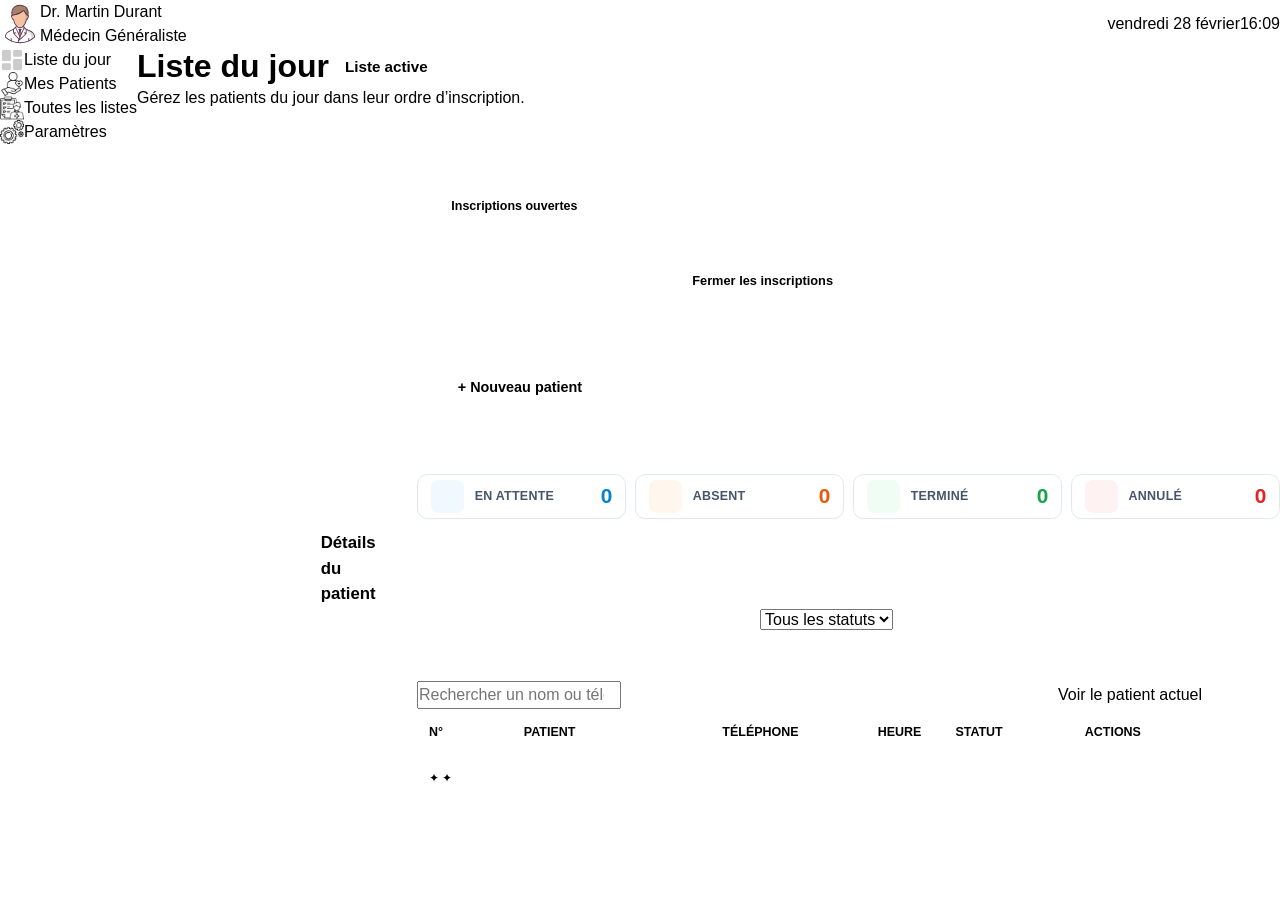
<file: public/index.html>
<!DOCTYPE html>
<html lang="fr">

<head>
    <meta charset="UTF-8">
    <meta name="viewport" content="width=device-width, initial-scale=1.0">
    <title>Gestion de patients</title>
    <link rel="stylesheet" href="assets/css/styles.css">
</head>

<body>
    <div class="app">
        <!-- Header -->
        <header class="header">
            <div class="header__profile">
                <div class="avatar">
                    <img src="assets/icons/avatar_docteur01.svg" alt="MD">
                </div>
                <div class="profile-info">
                    <h1>Dr. Martin Durant</h1>
                    <p>Médecin Généraliste</p>
                </div>
            </div>
            <div class="header__datetime">
                <p class="date">vendredi 28 février</p>
                <p class="time">16:09</p>
            </div>
        </header>

        <div class="layout">
            <!-- Sidebar -->
            <nav class="sidebar">
                <ul class="sidebar__menu ">
                    <li class="sidebar__item active" data-page="dashboard">
                        <i class="icon">
                            <img src="assets/icons/icons_nav/dashboard03.svg"></img>
                        </i>
                        <span>Liste du jour</span>
                    </li>
                    <li class="sidebar__item" data-page="patients">
                        <i class="icon">
                            <img src="assets/icons/icons_nav/patient01.png" alt="">
                        </i>
                        <span>Mes Patients</span>
                    </li>
                    <li class="sidebar__item" data-page="lists">
                        <i class="icon">
                            <img src="assets/icons/icons_nav/listPatients.png" alt="">
                        </i>
                        <span>Toutes les listes</span>
                    </li>
                    <li class="sidebar__item" data-page="settings">
                        <i class="icon">
                            <img src="assets/icons/icons_nav/parametres.png" alt="">
                        </i>
                        <span>Paramètres</span>
                    </li>
                </ul>
            </nav>
            <!-- Contenu principal -->
            <div class="main-content" id="main-content">
                <!-- Le contenu de la page sera chargé ici -->
            </div>
        </div>
    </div>

    <script src="assets/js/app.js"></script>
</body>

</html>
</file>
<file: public/assets/css/styles.css>
@charset "UTF-8";
/* main.scss */
/* =========================================================
   base/_variables.scss

   Ce fichier ne definit plus aucune couleur.
   Il ne fait que donner un nom Sass court aux tokens CSS
   definis dans public/assets/design-system/tokens.css.

   Consequence : changer l'identite visuelle de MARKI ne se
   fait QUE dans tokens.css. Ce fichier n'a plus a etre touche.

   Regle : ne jamais utiliser rgba(), darken() ou lighten()
   sur ces variables — elles contiennent var(...), que Sass
   ne sait pas manipuler. Utiliser les tokens --mk-alpha-*.
   ========================================================= */
/* base/reset.scss */
*, *::before, *::after {
  box-sizing: border-box;
  margin: 0;
  padding: 0;
}

html, body {
  height: 100%;
  font-family: "Inter", sans-serif;
}

body {
  line-height: 1.5;
  -webkit-font-smoothing: antialiased;
  color: var(--mk-text-main);
  background-color: var(--mk-surface-page);
}

img, picture, video, canvas, svg {
  display: block;
  max-width: 100%;
}

input, button, textarea, select {
  font: inherit;
}

p, h1, h2, h3, h4, h5, h6 {
  overflow-wrap: break-word;
}

ul, ol {
  list-style: none;
}

a {
  text-decoration: none;
  color: inherit;
}

button {
  background: none;
  border: none;
  cursor: pointer;
}

/* base/fonts.scss */
.text-light {
  font-weight: 300;
}

.text-regular {
  font-weight: 400;
}

.text-medium {
  font-weight: 500;
}

.text-semibold {
  font-weight: 600;
}

.text-bold {
  font-weight: 700;
}

/* base/typography.scss */
body {
  font-family: "Inter", sans-serif;
  font-weight: 400;
  line-height: 1.5;
  color: var(--mk-text-main);
}

h1, h2, h3, h4, h5, h6 {
  font-weight: 600;
  margin-bottom: 0.5rem;
}

h1 {
  font-size: 1.5rem;
}

h2 {
  font-size: 1.25rem;
}

p {
  margin-bottom: 1rem;
}

.text-secondary {
  color: var(--mk-text-muted);
}

.text-primary {
  color: var(--mk-color-primary-600);
}

/* layout/app.scss */
.app {
  display: flex;
  flex-direction: column;
  height: 100vh;
  overflow: hidden;
}

.layout {
  display: flex;
  flex: 1;
  overflow: hidden;
}

.content-wrapper {
  display: flex;
  flex: 1;
  padding: var(--mk-space-4);
  gap: var(--mk-space-4);
  overflow: hidden;
}

.patient-details {
  width: 300px;
  flex-shrink: 0;
}

.main-content {
  flex: 1;
  display: flex;
  flex-direction: column;
  gap: var(--mk-space-4);
  overflow: auto;
}

/* components/header.scss
   -----------------------------------------------------------
   Hauteur ramenee de ~112 px a la valeur du jeton
   --mk-header-height : autant de place rendue a la liste,
   qui est le contenu reellement consulte toute la journee.
   ----------------------------------------------------------- */
.header {
  display: flex;
  justify-content: space-between;
  align-items: center;
  gap: var(--mk-space-4);
  min-height: var(--mk-header-height);
  padding: var(--mk-space-3) var(--mk-space-6);
  background-color: var(--mk-surface-card);
  border-bottom: 1px solid var(--mk-border-color);
}
.header__profile {
  display: flex;
  align-items: center;
  gap: var(--mk-space-3);
  min-width: 0;
}
.header__profile .avatar {
  display: flex;
  align-items: center;
  justify-content: center;
  flex: none;
  width: 2.5rem;
  height: 2.5rem;
  padding: 0;
  overflow: hidden;
  color: var(--mk-text-on-brand);
  font-weight: var(--mk-font-weight-bold);
  background: linear-gradient(135deg, var(--mk-color-primary-500), var(--mk-color-primary-700));
  border-radius: var(--mk-radius-md);
  box-shadow: var(--mk-shadow-primary);
}
.header__profile .avatar img {
  width: 100%;
  height: 100%;
  object-fit: cover;
}
.header__profile .profile-info {
  min-width: 0;
}
.header__profile .profile-info h1 {
  font-size: var(--mk-font-size-md);
  font-weight: var(--mk-font-weight-semibold);
  color: var(--mk-text-main);
  margin-bottom: 0;
  line-height: var(--mk-line-tight);
  white-space: nowrap;
  overflow: hidden;
  text-overflow: ellipsis;
}
.header__profile .profile-info p {
  font-size: var(--mk-font-size-sm);
  color: var(--mk-text-muted);
  margin: 0;
  line-height: var(--mk-line-snug);
}
.header__datetime {
  display: flex;
  align-items: baseline;
  gap: var(--mk-space-2);
  padding: var(--mk-space-1) var(--mk-space-3);
  border: 1px solid var(--mk-border-color);
  border-radius: var(--mk-radius-pill);
  background: var(--mk-surface-page);
}
.header__datetime .date {
  font-size: var(--mk-font-size-sm);
  font-weight: var(--mk-font-weight-medium);
  color: var(--mk-text-muted);
  margin-bottom: 0;
}
.header__datetime .time {
  font-size: var(--mk-font-size-md);
  font-weight: var(--mk-font-weight-bold);
  color: var(--mk-color-primary-700);
  margin: 0;
  font-variant-numeric: tabular-nums;
}

/* components/sidebar.scss
   -----------------------------------------------------------
   Largeur fixe au lieu de 20 % : au-dela de 1500 px, la nav
   occupait pres de 400 px pour quatre entrees.
   Le rayon asymetrique 20px 0 20px 0 est remplace par un
   rayon uniforme, et l'element actif est signale par un
   bandeau vertical plutot que par un aplat plein.
   ----------------------------------------------------------- */
.sidebar {
  width: var(--mk-sidebar-width);
  flex: none;
  padding: var(--mk-space-4) var(--mk-space-3);
  background-color: var(--mk-surface-card);
  border-right: 1px solid var(--mk-border-color);
  overflow-y: auto;
}
.sidebar__menu {
  display: flex;
  flex-direction: column;
  gap: var(--mk-space-1);
}
.sidebar__item {
  position: relative;
  display: flex;
  align-items: center;
  gap: var(--mk-space-3);
  padding: var(--mk-space-3);
  min-height: var(--mk-control-height-lg);
  color: var(--mk-text-body);
  font-size: var(--mk-font-size-base);
  font-weight: var(--mk-font-weight-medium);
  border-radius: var(--mk-radius-md);
  cursor: pointer;
  user-select: none;
}
.sidebar__item::before {
  content: "";
  position: absolute;
  left: 0;
  top: 50%;
  width: 3px;
  height: 0;
  border-radius: 0 var(--mk-radius-pill) var(--mk-radius-pill) 0;
  background: var(--mk-color-primary-600);
  transform: translateY(-50%);
  transition: height var(--mk-transition-normal);
}
.sidebar__item:hover {
  color: var(--mk-text-brand);
  background-color: var(--mk-color-primary-50);
}
.sidebar__item:focus-visible {
  outline: 2px solid var(--mk-color-primary-600);
  outline-offset: -2px;
}
.sidebar__item.active {
  color: var(--mk-text-brand);
  background-color: var(--mk-color-primary-50);
  font-weight: var(--mk-font-weight-semibold);
}
.sidebar__item.active::before {
  height: 1.35rem;
}
.sidebar__item.active .icon {
  color: var(--mk-color-primary-600);
}
.sidebar__item .icon {
  display: flex;
  align-items: center;
  justify-content: center;
  width: 1.5rem;
  height: 1.5rem;
  color: var(--mk-text-muted);
  transition: color var(--mk-transition-fast);
}
.sidebar__item:hover .icon {
  color: var(--mk-color-primary-600);
}

/* =========================================================
   DASHBOARD / LISTE DU JOUR
   ---------------------------------------------------------
   Responsabilités de ce fichier :
   - structure générale de la page
   - en-tête et états de la journée
   - barre de recherche et filtres
   - tableau et actions patient
   - état vide du tableau
   - pagination
   - modales, confirmations et notifications
   - responsive général du dashboard

   Ne contient plus :
   - le panneau "Détails du patient"
   - les cartes de compteurs
   ========================================================= */
.main-content {
  padding: var(--mk-space-6) var(--mk-space-6) clamp(2rem, 4vh, 3.5rem);
  background-color: var(--mk-surface-card);
  min-height: calc(100vh - 110px);
}

.day-list-page {
  display: flex;
  flex-direction: column;
  gap: var(--mk-space-6);
}

.day-list-page__top {
  display: flex;
  justify-content: space-between;
  align-items: flex-start;
  gap: var(--mk-space-6);
  flex-wrap: wrap;
}

.day-list-page__heading {
  display: flex;
  flex-direction: column;
  gap: var(--mk-space-1);
}
.day-list-page__heading h2 {
  margin: 0;
  color: var(--mk-text-main);
  font-size: clamp(2rem, 2vw, 2.7rem);
  font-weight: 700;
  line-height: 1.1;
}
.day-list-page__heading p {
  margin: 0;
  color: var(--mk-text-muted);
  font-size: 1rem;
}

.title-row {
  display: flex;
  align-items: center;
  gap: var(--mk-space-4);
  flex-wrap: wrap;
}

.list-status-badge {
  display: inline-flex;
  align-items: center;
  justify-content: center;
  padding: 0.55rem 1rem;
  border-radius: var(--mk-radius-pill);
  font-size: 0.95rem;
  font-weight: 700;
  line-height: 1;
  white-space: nowrap;
}
.list-status-badge--open {
  background-color: var(--mk-color-success-soft);
  color: var(--mk-color-success);
}
.list-status-badge--paused {
  background-color: var(--mk-color-warning-soft);
  color: var(--mk-color-warning-text);
}
.list-status-badge--closed {
  background-color: var(--mk-color-danger-soft);
  color: var(--mk-color-danger);
}

.day-list-page__top-actions {
  display: flex;
  align-items: center;
  gap: var(--mk-space-4);
  flex-wrap: wrap;
}

.btn-primary {
  display: inline-flex;
  align-items: center;
  justify-content: center;
  gap: var(--mk-space-2);
  padding: 0.7rem 1.3rem;
  border: 0;
  border-radius: var(--mk-radius-sm);
  background-color: var(--mk-color-primary-600);
  color: var(--mk-color-neutral-0);
  box-shadow: var(--mk-shadow-sm);
  font-size: 0.9rem;
  font-weight: 600;
  cursor: pointer;
  transition: all var(--mk-transition-normal);
}
.btn-primary img {
  width: 24px;
  height: 24px;
  object-fit: contain;
}
.btn-primary:hover:not(:disabled) {
  background-color: var(--mk-color-primary-700);
  transform: translateY(-1px);
}

.btn-toggle-list {
  padding: 0.7rem 1.3rem;
  border: 0;
  border-radius: var(--mk-radius-sm);
  box-shadow: var(--mk-shadow-sm);
  font-size: 0.8rem;
  font-weight: 700;
  cursor: pointer;
  transition: all var(--mk-transition-normal);
}
.btn-toggle-list:hover:not(:disabled) {
  transform: translateY(-1px);
}
.btn-toggle-list--close {
  background-color: var(--mk-color-danger);
  color: var(--mk-color-neutral-0);
}
.btn-toggle-list--open {
  background-color: var(--mk-color-success);
  color: var(--mk-color-neutral-0);
}

.registration-status-badge {
  display: inline-flex;
  align-items: center;
  justify-content: center;
  min-height: 38px;
  padding: 0.5rem 0.9rem;
  border-radius: var(--mk-radius-pill);
  font-size: 0.78rem;
  font-weight: 700;
  line-height: 1;
  white-space: nowrap;
}
.registration-status-badge--open {
  background-color: var(--mk-color-success-soft);
  color: var(--mk-color-success);
}
.registration-status-badge--closed {
  background-color: var(--mk-color-danger-soft);
  color: var(--mk-color-danger);
}

.day-list-page__top-actions .btn-primary:disabled,
.btn-primary:disabled,
.btn-toggle-list:disabled {
  background: var(--mk-color-neutral-100);
  background-image: none;
  color: var(--mk-color-neutral-400);
  border: 1px solid var(--mk-color-neutral-200);
  box-shadow: none;
  opacity: 0.85;
  cursor: not-allowed;
  transform: none;
}
.day-list-page__top-actions .btn-primary:disabled:hover,
.btn-primary:disabled:hover,
.btn-toggle-list:disabled:hover {
  background: var(--mk-color-neutral-100);
  background-image: none;
  color: var(--mk-color-neutral-400);
  transform: none;
  box-shadow: none;
}

.day-list-page__top-actions .btn-primary:disabled .mk-icon,
.btn-primary:disabled .mk-icon,
.day-list-page__top-actions .btn-primary:disabled img {
  color: var(--mk-color-neutral-400);
  opacity: 0.75;
}

.queue-day-restore-button {
  width: 38px;
  min-width: 38px;
  height: 38px;
  padding: 0;
  border: 1px solid color-mix(in srgb, var(--mk-color-info) 22%, transparent);
  border-radius: 50%;
  background-color: var(--mk-color-info-soft);
  color: var(--mk-color-info);
  box-shadow: var(--mk-shadow-xs);
  display: inline-flex;
  align-items: center;
  justify-content: center;
  cursor: pointer;
  transition: all var(--mk-transition-normal);
}
.queue-day-restore-button span {
  display: inline-flex;
  align-items: center;
  justify-content: center;
  font-size: 1.15rem;
  font-weight: 700;
  line-height: 1;
}
.queue-day-restore-button:hover:not(:disabled) {
  background-color: var(--mk-color-info-soft);
  border-color: color-mix(in srgb, var(--mk-color-info) 40%, transparent);
  transform: translateY(-1px);
}
.queue-day-restore-button:focus-visible {
  outline: 3px solid color-mix(in srgb, var(--mk-color-info) 24%, transparent);
  outline-offset: 2px;
}
.queue-day-restore-button:disabled {
  opacity: 0.55;
  cursor: wait;
  transform: none;
}
.queue-day-restore-button[hidden] {
  display: none;
}

.queue-day-menu-wrapper {
  position: relative;
  display: inline-flex;
  align-items: center;
}

.queue-day-menu-button {
  width: 38px;
  height: 38px;
  border: 1px solid var(--mk-border-color);
  border-radius: 50%;
  background-color: var(--mk-surface-card);
  color: var(--mk-text-main);
  box-shadow: var(--mk-shadow-xs);
  font-size: 1.35rem;
  line-height: 1;
  cursor: pointer;
  transition: all var(--mk-transition-normal);
}
.queue-day-menu-button:hover:not(:disabled) {
  border-color: var(--mk-alpha-primary-40);
  color: var(--mk-color-primary-600);
  transform: translateY(-1px);
}
.queue-day-menu-button:disabled {
  opacity: 0.4;
  cursor: not-allowed;
  transform: none;
}

.queue-day-menu {
  position: absolute;
  z-index: 30;
  top: calc(100% + 8px);
  left: 0;
  min-width: 230px;
  padding: 6px;
  border: 1px solid var(--mk-border-color);
  border-radius: var(--mk-radius-sm);
  background-color: var(--mk-surface-card);
  box-shadow: var(--mk-shadow-lg);
}
.queue-day-menu[hidden] {
  display: none;
}

.queue-day-menu__item {
  width: 100%;
  padding: 0.75rem 0.9rem;
  border: 0;
  border-radius: var(--mk-radius-xs);
  background: transparent;
  color: var(--mk-text-main);
  text-align: left;
  font: inherit;
  font-size: 0.9rem;
  font-weight: 600;
  cursor: pointer;
}
.queue-day-menu__item:hover:not(:disabled) {
  background-color: var(--mk-alpha-primary-12);
  color: var(--mk-color-primary-600);
}
.queue-day-menu__item:disabled {
  opacity: 0.45;
  cursor: not-allowed;
}
.queue-day-menu__item--danger {
  color: var(--mk-color-danger);
}
.queue-day-menu__item--danger:hover:not(:disabled) {
  background-color: var(--mk-color-danger-soft);
  color: var(--mk-color-danger);
}

.day-list-layout {
  display: grid;
  grid-template-columns: 300px minmax(0, 1fr);
  gap: var(--mk-space-6);
  align-items: start;
}

.day-list-main {
  min-width: 0;
  display: flex;
  flex-direction: column;
  gap: var(--mk-space-6);
}

.day-list-toolbar {
  display: grid;
  grid-template-columns: minmax(0, 1fr) 220px auto;
  gap: var(--mk-space-4);
  align-items: center;
}

/* Toolbar controls managed by design-system components.css */

.btn-current-patient__icon {
  font-size: 1.15rem;
  line-height: 1;
}

.waiting-list {
  position: relative;
  min-height: 320px;
  max-height: calc(100vh - 390px);
  overflow: auto;
  border: 1px solid var(--mk-alpha-primary-12);
  border-radius: var(--mk-radius-lg);
  background-color: var(--mk-surface-card);
  box-shadow: var(--mk-shadow-xs);
}
.waiting-list table {
  width: 100%;
  border-collapse: collapse;
  table-layout: fixed;
}
.waiting-list .col-num {
  width: 14%;
}
.waiting-list .col-patient {
  width: 24%;
}
.waiting-list .col-phone {
  width: 14%;
}
.waiting-list .col-time {
  width: 8%;
}
.waiting-list .col-status {
  width: 16%;
}
.waiting-list .col-actions {
  width: 24%;
}
.waiting-list thead {
  background-color: var(--mk-surface-page);
}
.waiting-list th {
  position: sticky;
  z-index: 2;
  top: 0;
  padding: 1rem 0.9rem;
  border-bottom: 1px solid var(--mk-border-color);
  background-color: var(--mk-surface-page);
  color: var(--mk-text-muted);
  text-align: left;
  font-size: 0.95rem;
  font-weight: 700;
  white-space: nowrap;
}
.waiting-list td {
  padding: 0.95rem 0.9rem;
  border-bottom: 1px solid var(--mk-color-neutral-100);
  color: var(--mk-text-main);
  vertical-align: middle;
  font-size: 0.98rem;
}
.waiting-list tbody tr:last-child td {
  border-bottom: 0;
}

.waiting-list .table-empty-state {
  padding: 3rem 1.5rem;
  color: var(--mk-text-muted);
  text-align: center;
  vertical-align: middle;
}

.waiting-list .table-empty-state::before {
  display: none !important;
}

.patient-row {
  transition: all var(--mk-transition-normal);
}
.patient-row:hover {
  background-color: var(--mk-color-primary-50);
}
.patient-row.is-selected {
  background-color: var(--mk-color-neutral-25);
  box-shadow: inset 0 0 0 1px var(--mk-alpha-primary-16);
}
.patient-row.is-current {
  background-color: var(--mk-color-primary-50);
  box-shadow: inset 4px 0 0 var(--mk-color-primary-600);
}
.patient-row.is-current.is-selected {
  background-color: var(--mk-color-primary-100);
  box-shadow: inset 4px 0 0 var(--mk-color-primary-600), inset 0 0 0 1px var(--mk-alpha-primary-24);
}

.patient-row--rejoined-info {
  background-color: var(--mk-color-neutral-25, #f8fafc) !important;
  opacity: 0.9;
  cursor: default;
}

.patient-row--rejoined-info td {
  padding-top: 0.45rem !important;
  padding-bottom: 0.45rem !important;
  border-bottom: 1px dashed var(--mk-color-neutral-200) !important;
}

.rejoined-info-num {
  display: inline-flex;
  align-items: center;
  justify-content: center;
  width: 1.6rem;
  height: 1.6rem;
  border-radius: 50%;
  font-size: 0.72rem;
  font-weight: 700;
  color: var(--mk-color-neutral-400);
  background: var(--mk-color-neutral-100);
  border: 1px dashed var(--mk-color-neutral-300);
}

.rejoined-info-content {
  display: inline-flex;
  align-items: center;
  gap: 0.5rem;
  color: var(--mk-color-neutral-600);
  font-size: 0.82rem;
}

.rejoined-info-icon {
  display: inline-flex;
  align-items: center;
  justify-content: center;
  width: 1.25rem;
  height: 1.25rem;
  color: var(--mk-color-accent-600);
  background: var(--mk-color-accent-50);
  border-radius: 4px;
  flex-shrink: 0;
}

.rejoined-info-text {
  line-height: 1.35;
}

.rejoined-info-text strong {
  color: var(--mk-color-accent-700);
  font-weight: 700;
}

.patient-name-cell,
.patient-phone-cell {
  overflow: hidden;
  text-overflow: ellipsis;
  white-space: nowrap;
}

.patient-name-cell {
  font-weight: 600;
}

.status-pill {
  display: inline-flex;
  align-items: center;
  justify-content: center;
  padding: 0.7rem 1.3rem;
  border-radius: var(--mk-radius-xs);
  font-size: 0.7rem;
  font-weight: 700;
  line-height: 1;
  white-space: nowrap;
}
.status-pill--in_progress,
.status-pill--current {
  background-color: var(--mk-color-accent-50);
  color: var(--mk-color-accent-600);
}
.status-pill--waiting {
  background-color: var(--mk-color-waiting-soft);
  color: var(--mk-color-waiting);
}
.status-pill--absent {
  background-color: var(--mk-color-danger-soft);
  color: var(--mk-color-danger);
}
.status-pill--done {
  background-color: var(--mk-color-success-soft);
  color: var(--mk-color-success);
}
.status-pill--canceled {
  background-color: var(--mk-color-neutral-100);
  color: var(--mk-color-neutral-600);
}

.table-actions {
  width: 100%;
  min-width: 0;
  display: flex;
  align-items: center;
  justify-content: flex-start;
  gap: 0.4rem;
  flex-wrap: nowrap;
}

.btn-action-icon {
  width: 32px;
  min-width: 32px;
  height: 32px;
  flex: 0 0 32px;
  padding: 0;
  border: 1px solid var(--mk-border-color);
  border-radius: var(--mk-radius-sm);
  background-color: var(--mk-surface-card);
  box-shadow: var(--mk-shadow-xs);
  display: inline-flex;
  align-items: center;
  justify-content: center;
  font-size: 1rem;
  font-weight: 700;
  line-height: 1;
  cursor: pointer;
  transition: all var(--mk-transition-normal);
}
.btn-action-icon:hover:not(:disabled) {
  transform: translateY(-1px);
}
.btn-action-icon span {
  display: inline-flex;
  align-items: center;
  justify-content: center;
  line-height: 1;
}
.btn-action-icon--view, .btn-action-icon--edit {
  background-color: var(--mk-color-neutral-0);
  color: var(--mk-text-main);
}
.btn-action-icon--absent, .btn-action-icon--cancel {
  border-color: var(--mk-alpha-danger-16);
  background-color: var(--mk-color-danger-soft);
  color: var(--mk-color-danger);
}
.btn-action-icon--done {
  border-color: var(--mk-alpha-success-16);
  background-color: var(--mk-color-success-soft);
  color: var(--mk-color-success);
}
.btn-action-icon--return {
  border-color: color-mix(in srgb, var(--mk-color-info) 18%, transparent);
  background-color: var(--mk-color-info-soft);
  color: var(--mk-color-info);
}
.btn-action-icon:disabled {
  opacity: 0.35;
  box-shadow: none;
  cursor: not-allowed;
  transform: none;
}

.day-list-footer {
  display: flex;
  align-items: center;
  justify-content: space-between;
  gap: var(--mk-space-4);
  flex-wrap: wrap;
}

.display-count {
  display: flex;
  align-items: center;
  gap: var(--mk-space-2);
}
.display-count span {
  color: var(--mk-text-muted);
  font-size: 0.95rem;
  font-weight: 500;
}

#day-list-results-count {
  color: var(--mk-text-main);
  font-size: 0.95rem;
  font-weight: 700;
}

.display-count__options,
.pagination {
  display: flex;
  align-items: center;
  gap: var(--mk-space-1);
}

.display-option,
.pagination__item {
  min-width: 42px;
  height: 40px;
  border: 1px solid var(--mk-border-color);
  border-radius: var(--mk-radius-sm);
  background-color: var(--mk-surface-card);
  color: var(--mk-text-muted);
  font-weight: 600;
  cursor: pointer;
  transition: all var(--mk-transition-normal);
}
.display-option.is-active,
.pagination__item.is-active {
  border-color: var(--mk-alpha-primary-24);
  background-color: var(--mk-alpha-primary-12);
  color: var(--mk-color-primary-600);
}
.display-option:disabled,
.pagination__item:disabled {
  opacity: 0.35;
  cursor: not-allowed;
}

.pagination__ellipsis {
  min-width: 28px;
  color: var(--mk-text-muted);
  text-align: center;
  font-weight: 700;
}

/* =========================================================
   MODALES ET CONFIRMATIONS
   ========================================================= */
.marki-modal {
  position: fixed;
  z-index: 9999;
  inset: 0;
  padding: 16px;
  display: none;
}
.marki-modal.is-open {
  display: grid;
  place-items: center;
}

.marki-modal__backdrop {
  position: absolute;
  inset: 0;
  background: var(--mk-overlay);
}

.marki-modal__dialog {
  position: relative;
  z-index: 1;
  width: min(92vw, 780px);
  max-width: 780px;
  max-height: calc(100vh - 32px);
  padding: 24px;
  overflow: hidden;
  border-radius: 20px;
  background: var(--mk-color-neutral-0);
  box-shadow: var(--mk-shadow-xl);
  display: flex;
  flex-direction: column;
}
.marki-modal__dialog--compact {
  width: min(92vw, 560px);
  max-width: 560px;
}

.marki-modal__header {
  margin-bottom: 18px;
  display: flex;
  align-items: center;
  justify-content: space-between;
  gap: 16px;
  flex-shrink: 0;
}
.marki-modal__header h2 {
  margin: 0;
  font-size: 28px;
  line-height: 1.1;
}

.marki-modal__close {
  border: 0;
  background: transparent;
  font-size: 30px;
  line-height: 1;
  cursor: pointer;
  flex-shrink: 0;
}

.marki-modal__form {
  min-height: 0;
  padding-right: 4px;
  overflow-y: auto;
  display: flex;
  flex-direction: column;
  gap: 16px;
}

.marki-form__group {
  display: grid;
  gap: 8px;
  flex-shrink: 0;
}
.marki-form__group label {
  font-weight: 600;
}
.marki-form__group input {
  width: 100%;
  min-height: 52px;
  padding: 0 16px;
  border: 1px solid var(--mk-color-neutral-300);
  border-radius: 12px;
  font: inherit;
}
.marki-form__group input:focus {
  border-color: var(--mk-color-primary-600);
  outline: 0;
  box-shadow: 0 0 0 3px var(--mk-alpha-primary-12);
}

.required-mark {
  margin-left: 0.15rem;
  color: var(--mk-color-danger);
  font-weight: 700;
}

.optional-label {
  margin-left: 0.25rem;
  color: var(--mk-text-muted);
  font-size: 0.85rem;
  font-weight: 400;
}

.marki-form__message {
  min-height: 0;
  color: var(--mk-text-muted);
  font-size: 14px;
  line-height: 1.4;
  flex-shrink: 0;
}
.marki-form__message:empty {
  display: none;
}
.marki-form__message.is-error {
  color: var(--mk-color-danger-text);
}
.marki-form__message.is-success {
  color: var(--mk-color-success);
}

.marki-modal .marki-confirm-box {
  padding: 14px 16px;
  border: 1px solid var(--mk-color-warning);
  border-radius: 12px;
  background-color: var(--mk-color-neutral-0) eb;
  color: var(--mk-color-warning-text);
  display: flex;
  align-items: flex-start;
  gap: 12px;
  flex-shrink: 0;
}
.marki-modal .marki-confirm-box[hidden] {
  display: none;
}
.marki-modal .marki-confirm-box::before {
  content: "⚠";
  flex-shrink: 0;
  font-size: 1.15rem;
  line-height: 1.5;
}

.marki-confirm-box__text {
  margin: 0;
  color: inherit;
  font-size: 0.95rem;
  font-weight: 500;
  line-height: 1.5;
}

.marki-modal .btn.btn-primary.is-confirmation {
  border-color: var(--mk-color-warning);
  background-color: var(--mk-color-warning);
  color: var(--mk-color-neutral-0);
}
.marki-modal .btn.btn-primary.is-confirmation:hover {
  border-color: var(--mk-color-warning-text);
  background-color: var(--mk-color-warning-text);
}

.marki-modal__actions {
  margin-top: 4px;
  padding-top: 4px;
  background: var(--mk-color-neutral-0);
  display: flex;
  justify-content: flex-end;
  gap: 12px;
  flex-wrap: wrap;
  flex-shrink: 0;
}

.queue-action-confirmation {
  padding: 16px;
  border: 1px solid var(--mk-color-warning);
  border-radius: var(--mk-radius-sm);
  background-color: var(--mk-color-warning-soft);
  color: var(--mk-color-warning-text);
  display: grid;
  grid-template-columns: auto minmax(0, 1fr);
  gap: 14px;
  align-items: start;
}
.queue-action-confirmation p {
  margin: 0;
  line-height: 1.55;
}

.queue-action-confirmation__icon {
  width: 32px;
  height: 32px;
  border-radius: 50%;
  background-color: var(--mk-color-warning);
  color: var(--mk-color-neutral-0);
  display: inline-flex;
  align-items: center;
  justify-content: center;
  font-weight: 800;
}

.queue-action-reason {
  margin-top: 0.9rem;
  display: grid;
  gap: 0.5rem;
}
.queue-action-reason[hidden] {
  display: none;
}
.queue-action-reason label {
  color: var(--mk-text-main);
  font-size: 0.9rem;
  font-weight: 700;
}
.queue-action-reason select {
  width: 100%;
  min-height: 48px;
  padding: 0 0.9rem;
  border: 1px solid var(--mk-border-color);
  border-radius: var(--mk-radius-sm);
  outline: 0;
  background-color: var(--mk-surface-card);
  color: var(--mk-text-main);
  font: inherit;
  font-size: 0.92rem;
  cursor: pointer;
}
.queue-action-reason select:focus {
  border-color: var(--mk-color-primary-600);
  box-shadow: 0 0 0 3px var(--mk-alpha-primary-12);
}

.btn-danger {
  padding: var(--mk-space-2) var(--mk-space-6);
  border: 0;
  border-radius: var(--mk-radius-sm);
  background-color: var(--mk-color-danger);
  color: var(--mk-color-neutral-0);
  font-weight: 700;
  cursor: pointer;
  transition: all var(--mk-transition-normal);
}
.btn-danger:hover:not(:disabled) {
  filter: brightness(0.92);
}
.btn-danger:disabled {
  opacity: 0.55;
  cursor: wait;
}

/* =========================================================
   NOTIFICATIONS
   ========================================================= */
.marki-toast-container {
  position: fixed;
  z-index: 12000;
  bottom: 20px;
  left: 20px;
  width: min(92vw, 380px);
  display: grid;
  gap: 10px;
  pointer-events: none;
}

.marki-toast {
  padding: 14px 16px;
  border: 1px solid var(--mk-border-color);
  border-radius: var(--mk-radius-sm);
  background-color: var(--mk-surface-card);
  color: var(--mk-text-main);
  box-shadow: var(--mk-shadow-lg);
  font-size: 0.92rem;
  font-weight: 600;
  line-height: 1.45;
  opacity: 0;
  transform: translateY(8px);
  transition: opacity 0.2s ease, transform 0.2s ease;
}
.marki-toast.is-visible {
  opacity: 1;
  transform: translateY(0);
}
.marki-toast--success {
  border-color: var(--mk-alpha-success-16);
  background-color: var(--mk-color-success-soft);
  color: var(--mk-color-success);
}
.marki-toast--error {
  border-color: var(--mk-alpha-danger-16);
  background-color: var(--mk-color-danger-soft);
  color: var(--mk-color-danger);
}
.marki-toast--info {
  border-color: var(--mk-alpha-primary-40);
  background-color: var(--mk-alpha-primary-12);
  color: var(--mk-color-primary-600);
}

@media (max-width: 1400px) {
  .day-list-layout {
    grid-template-columns: 280px minmax(0, 1fr);
  }
  .waiting-list th,
  .waiting-list td {
    padding: 0.85rem 0.75rem;
    font-size: 0.78rem;
  }
}
@media (max-width: 1180px) {
  .day-list-layout,
  .day-list-toolbar {
    grid-template-columns: 1fr;
  }
  .day-list-page__top {
    flex-direction: column;
    align-items: stretch;
  }
  .day-list-page__top-actions {
    width: 100%;
  }
  .btn-primary,
  .btn-toggle-list {
    width: 30%;
  }
  .registration-status-badge {
    min-height: 46px;
  }
}
@media (max-width: 768px) {
  .main-content {
    padding: var(--mk-space-4);
  }
  .waiting-list {
    overflow-x: auto;
  }
  .waiting-list table {
    min-width: 900px;
  }
  .day-list-page__top-actions,
  .btn-current-patient,
  .registration-status-badge {
    width: 100%;
  }
  .btn-primary,
  .btn-toggle-list {
    width: 100%;
  }
  .queue-day-menu {
    right: 0;
    left: auto;
  }
  .marki-modal {
    padding: 12px;
  }
  .marki-modal__dialog {
    width: 100%;
    max-width: none;
    max-height: calc(100vh - 24px);
    padding: 18px;
    border-radius: 16px;
  }
  .marki-modal__header h2 {
    font-size: 22px;
  }
  .marki-form__group input {
    min-height: 46px;
  }
  .marki-modal__actions {
    flex-direction: column;
    align-items: stretch;
  }
  .marki-modal__actions button {
    width: 100%;
  }
  .marki-toast-container {
    bottom: 12px;
    right: 12px;
    left: 12px;
    width: auto;
  }
}
@media (max-height: 760px) {
  .marki-modal {
    padding: 10px;
  }
  .marki-modal__dialog {
    max-height: calc(100vh - 20px);
    padding: 16px;
  }
  .marki-modal__header {
    margin-bottom: 12px;
  }
  .marki-modal__header h2 {
    font-size: 22px;
  }
  .marki-modal__form {
    gap: 12px;
  }
  .marki-form__group input {
    min-height: 44px;
  }
  .marki-confirm-box {
    padding: 14px;
  }
}
/* MARKI pre-QR — téléphone complet dans le tableau. */
.waiting-list .col-num {
  width: 11%;
}
.waiting-list .col-patient {
  width: 23%;
}
.waiting-list .col-phone {
  width: 18%;
}
.waiting-list .col-time {
  width: 9%;
}
.waiting-list .col-status {
  width: 15%;
}
.waiting-list .col-actions {
  width: 24%;
}

.patient-name-cell {
  overflow: hidden;
  text-overflow: ellipsis;
  white-space: nowrap;
}

.patient-phone-cell {
  overflow: visible;
  text-overflow: clip;
  white-space: nowrap;
  font-variant-numeric: tabular-nums;
}

/* =========================================================
   DASHBOARD — DÉTAILS DU PATIENT
   ---------------------------------------------------------
   Responsabilités de ce fichier :
   - panneau latéral gauche
   - informations rapides du patient
   - état vide lorsqu’aucun patient n’est sélectionné
   - notes du cabinet
   - dernières visites
   - bouton "Voir la fiche complète"
   ========================================================= */
.patient-details {
  width: 100%;
  min-width: 0;
}

.panel {
  min-height: 100%;
  overflow: hidden;
  border: 1px solid var(--mk-alpha-primary-12);
  border-radius: var(--mk-radius-lg);
  background-color: var(--mk-surface-card);
  box-shadow: var(--mk-shadow-xs);
  display: flex;
  flex-direction: column;
}
.panel__header {
  padding: 1.2rem 1.25rem;
  border-bottom: 1px solid var(--mk-alpha-primary-08);
  display: flex;
  align-items: center;
  gap: var(--mk-space-2);
}
.panel__header img {
  width: 24px;
  height: 24px;
  object-fit: contain;
  flex-shrink: 0;
}
.panel__header h2 {
  margin: 0;
  color: var(--mk-text-main);
  font-size: 1.05rem;
  font-weight: 700;
}
.panel__content {
  padding: 1.2rem 1.25rem;
  display: flex;
  flex-direction: column;
  gap: var(--mk-space-4);
}

.patient-details-empty {
  min-height: 470px;
  padding: 2rem 1.25rem;
  color: var(--mk-text-muted);
  text-align: center;
  display: flex;
  flex-direction: column;
  align-items: center;
  justify-content: center;
  gap: 0.7rem;
}
.patient-details-empty[hidden] {
  display: none;
}
.patient-details-empty img {
  width: 68px;
  height: 68px;
  margin-bottom: 0.35rem;
  object-fit: contain;
  opacity: 0.85;
}
.patient-details-empty strong {
  color: var(--mk-text-main);
  font-size: 1.05rem;
  font-weight: 700;
}
.patient-details-empty span {
  max-width: 230px;
  font-size: 0.88rem;
  line-height: 1.5;
}

.patient-details-content {
  display: flex;
  flex-direction: column;
}
.patient-details-content[hidden] {
  display: none;
}

.patient-details-card {
  display: flex;
  flex-direction: column;
  gap: 1rem;
}

.patient-details-card__identity {
  padding-bottom: 0.75rem;
  border-bottom: 1px solid var(--mk-color-neutral-100);
}
.patient-details-card__identity h3 {
  margin: 0 0 0.35rem;
  color: var(--mk-text-main);
  font-size: 1.4rem;
  font-weight: 700;
  line-height: 1.2;
}
.patient-details-card__identity p {
  margin: 0;
  color: var(--mk-text-muted);
  font-size: 1rem;
  font-weight: 500;
}

.patient-detail-item {
  display: flex;
  flex-direction: column;
  gap: 0.35rem;
}
.patient-detail-item .label {
  color: var(--mk-text-muted);
  font-size: 0.9rem;
  font-weight: 700;
}
.patient-detail-item .value {
  color: var(--mk-text-main);
  font-size: 1rem;
  line-height: 1.45;
}

.patient-detail-item--notes,
.patient-detail-item--history {
  padding-top: 0.25rem;
  border-top: 1px solid var(--mk-color-neutral-100);
}

.visit-history {
  margin: 0;
  padding: 0;
  list-style: none;
  display: flex;
  flex-direction: column;
  gap: 0.65rem;
}
.visit-history li {
  padding: 0.7rem 0.85rem;
  border: 1px solid var(--mk-color-neutral-100);
  border-radius: var(--mk-radius-sm);
  background-color: var(--mk-surface-page);
  display: flex;
  align-items: center;
  justify-content: space-between;
  gap: var(--mk-space-2);
}
.visit-history li span {
  color: var(--mk-text-main);
  font-size: 0.92rem;
}

.history-status {
  font-size: 0.88rem;
  font-weight: 700;
  white-space: nowrap;
}
.history-status--done {
  color: var(--mk-color-success);
}
.history-status--in_progress {
  color: var(--mk-color-waiting);
}
.history-status--canceled, .history-status--absent {
  color: var(--mk-color-danger);
}

.btn-patient-full-record {
  width: 100%;
  min-height: 46px;
  margin-top: 1rem;
  padding: 0.7rem 1rem;
  border: 1px solid var(--mk-alpha-primary-24);
  border-radius: var(--mk-radius-sm);
  background-color: var(--mk-alpha-primary-12);
  color: var(--mk-color-primary-600);
  display: inline-flex;
  align-items: center;
  justify-content: center;
  gap: 0.65rem;
  font: inherit;
  font-size: 0.88rem;
  font-weight: 700;
  cursor: pointer;
  transition: all var(--mk-transition-normal);
}
.btn-patient-full-record:hover:not(:disabled) {
  background-color: var(--mk-alpha-primary-16);
  transform: translateY(-1px);
}
.btn-patient-full-record:disabled {
  border-color: var(--mk-border-color);
  background-color: var(--mk-color-neutral-100);
  color: var(--mk-color-neutral-400);
  cursor: not-allowed;
  transform: none;
}

@media (max-width: 1180px) {
  .panel__content {
    padding: 1rem;
  }
  .patient-details-card__identity h3 {
    font-size: 1.25rem;
  }
  .patient-details-empty {
    min-height: 320px;
  }
}
.visit-date-stack {
  display: inline-flex;
  flex-direction: column;
  gap: 0.1rem;
}

.visit-date-stack small {
  color: var(--mk-color-neutral-500);
  font-size: 0.75rem;
  font-weight: 500;
}

.btn-patient-full-record[hidden] {
  display: none !important;
}

/* =========================================================
   DASHBOARD — COMPTEURS DE STATUT
   ---------------------------------------------------------
   Responsabilités de ce fichier :
   - grille des quatre compteurs
   - apparence des cartes
   - icônes
   - couleurs des statuts
   - responsive des compteurs
   ========================================================= */
.status-counters {
  width: 100%;
  display: grid;
  grid-template-columns: repeat(4, minmax(0, 1fr));
  gap: 0.55rem;
  margin-bottom: 0.75rem;
  align-items: stretch;
}

.counter {
  width: 100%;
  min-width: 0;
  min-height: 42px;
  margin: 0;
  padding: 0.3rem 0.8rem;
  box-sizing: border-box;
  border: 1px solid var(--mk-border-color, #e2e8f0);
  border-radius: 0.65rem;
  background-color: var(--mk-surface-card, #ffffff);
  box-shadow: 0 1px 2px rgba(15, 23, 42, 0.02);
  display: flex;
  align-items: center;
  gap: 0.65rem;
  transition: transform var(--mk-transition-fast), box-shadow var(--mk-transition-fast), border-color var(--mk-transition-fast);
}

.counter:hover {
  transform: translateY(-1px);
  box-shadow: 0 2px 8px rgba(15, 23, 42, 0.04);
  border-color: #cbd5e1;
}

.counter__icon-box {
  width: 2.1rem;
  height: 2.1rem;
  min-width: 2.1rem;
  border-radius: 0.5rem;
  display: flex;
  align-items: center;
  justify-content: center;
  flex: none;
}

.counter__icon-box .mk-icon {
  width: 1.15rem;
  height: 1.15rem;
}

.counter--waiting .counter__icon-box,
.counter.waiting .counter__icon-box {
  background: #f0f9ff;
  color: #0284c7;
}

.counter--absent .counter__icon-box,
.counter.absent .counter__icon-box {
  background: #fff7ed;
  color: #ea580c;
}

.counter--done .counter__icon-box,
.counter.done .counter__icon-box {
  background: #f0fdf4;
  color: #16a34a;
}

.counter--canceled .counter__icon-box,
.counter.canceled .counter__icon-box {
  background: #fef2f2;
  color: #dc2626;
}

.counter__body,
.counter__info {
  min-width: 0;
  display: flex;
  align-items: center;
  justify-content: space-between;
  gap: 0.5rem;
  flex: 1;
}

.counter__label,
.counter__info span {
  color: #475569;
  font-size: 0.78rem;
  font-weight: 750;
  letter-spacing: 0.02em;
  text-transform: uppercase;
  white-space: nowrap;
  overflow: hidden;
  text-overflow: ellipsis;
}

.counter__value,
.counter__info strong {
  font-size: 1.3rem;
  font-weight: 800;
  line-height: 1;
  margin-top: 0;
}

.counter.waiting strong,
.counter--waiting .counter__value {
  color: #0284c7;
}
.counter.absent strong,
.counter--absent .counter__value {
  color: #ea580c;
}
.counter.done strong,
.counter--done .counter__value {
  color: #16a34a;
}
.counter.canceled strong,
.counter--canceled .counter__value {
  color: #dc2626;
}

@media (max-width: 1180px) {
  .status-counters {
    grid-template-columns: repeat(2, minmax(0, 1fr));
  }
}
@media (max-width: 650px) {
  .status-counters {
    grid-template-columns: repeat(2, minmax(0, 1fr));
  }
}
.patients-page {
  background-color: var(--mk-surface-card);
  padding: var(--mk-space-4);
  width: 100%;
  max-height: 80vh;
  overflow-y: auto;
}
.patients-page .patients-header {
  margin-bottom: var(--mk-space-4);
}
.patients-page .patients-header h1 {
  padding-top: var(--mk-space-1);
  font-size: var(--mk-font-size-md);
  font-weight: bold;
  color: var(--mk-text-main);
  margin-bottom: var(--mk-space-2);
}
.patients-page .patients-header p {
  margin-top: -var(--mk-space-1);
  font-size: var(--mk-font-size-base);
  color: var(--mk-text-muted);
}
.patients-page .search-container {
  margin-bottom: var(--mk-space-6);
  border: 2px solid var(--mk-color-accent-100);
  border-radius: var(--mk-radius-lg);
  box-shadow: var(--mk-shadow-sm);
}
.patients-page .search-container .search-box {
  position: relative;
  width: 100%;
}
.patients-page .search-container .search-box .search-icon {
  position: absolute;
  left: var(--mk-space-4);
  top: 50%;
  transform: translateY(-50%);
}
.patients-page .search-container .search-box .search-icon img {
  width: 20px;
  height: 20px;
  opacity: 0.6;
}
.patients-page .search-container .search-box input {
  width: 100%;
  padding: var(--mk-space-4) var(--mk-space-4) var(--mk-space-4) 48px;
  border: 1px inset transparent;
  font-size: var(--mk-font-size-md);
  outline: var(--mk-color-primary-700);
}
.patients-page .search-container .search-box input:focus {
  outline: 2px double var(--mk-border-color);
  border-radius: var(--mk-radius-lg);
  border-color: var(--mk-alpha-primary-12);
}
.patients-page .search-container .search-box input::placeholder {
  color: var(--mk-text-muted);
}
.patients-page .patients-list-container {
  display: flex;
  gap: var(--mk-space-4);
}
.patients-page .patients-list-container .patients-list {
  width: 70%;
  background: white;
  border-radius: var(--mk-radius-sm);
  border: 1px solid var(--mk-alpha-primary-12);
  overflow: hidden;
}
.patients-page .patients-list-container .patients-list .patients-list-header {
  display: flex;
  padding: var(--mk-space-4);
  background-color: var(--mk-surface-sunken);
  border-bottom: 1px solid var(--mk-alpha-primary-12);
}
.patients-page .patients-list-container .patients-list .patients-list-header .column-header {
  font-weight: 600;
  font-size: var(--mk-font-size-xs);
  color: var(--mk-text-muted);
}
.patients-page .patients-list-container .patients-list .patients-list-header .patient-column {
  flex: 1;
  padding-left: 10px;
  text-align: left;
}
.patients-page .patients-list-container .patients-list .patients-list-header .passage-column {
  flex: 1;
  text-align: center;
}
.patients-page .patients-list-container .patients-list .patients-list-header .status-column {
  flex: 1;
  padding-right: 10px;
  text-align: right;
}
.patients-page .patients-list-container .patients-list .patients-list-empty {
  display: flex;
  justify-content: center;
  vertical-align: auto;
  align-items: center;
  padding: var(--mk-space-12);
  color: var(--mk-text-muted);
  font-size: 16px;
}
.patients-page .patients-list-container .patients-list .patients-list-empty p {
  margin: auto 0;
  padding: 15px;
}
.patients-page .patients-list-container .patient-details-placeholder {
  width: 35%;
  background: white;
  border-radius: var(--mk-radius-sm);
  border: 1px solid var(--mk-alpha-primary-12);
  padding: var(--mk-space-12);
  display: flex;
  flex-direction: column;
  align-items: center;
  justify-content: center;
  text-align: center;
}
.patients-page .patients-list-container .patient-details-placeholder img {
  width: 80px;
  height: 80px;
  opacity: 0.7;
}
.patients-page .patients-list-container .patient-details-placeholder p {
  color: var(--mk-text-muted);
  font-size: 16px;
  max-width: 100%;
  margin: 0;
}

.listes-page {
  width: 100%;
  max-height: 80vh;
  overflow-y: auto;
  padding: 16px;
}
.listes-page .listes-header {
  display: flex;
  justify-content: space-between;
  vertical-align: middle;
  margin-bottom: 24px;
  width: 100%;
}
.listes-page .listes-header h1 {
  padding-top: var(--mk-space-1);
  font-size: var(--mk-font-size-md);
  font-weight: bold;
  color: var(--mk-text-main);
  margin-bottom: var(--mk-space-1);
}
.listes-page .listes-header p {
  font-size: var(--mk-font-size-base);
  color: var(--mk-color-neutral-500);
  margin: 0;
}
.listes-page .lists-body {
  display: flex;
  align-items: center;
}
.listes-page .date-selector {
  display: flex;
  align-items: center;
}
.listes-page .date-selector .date-nav {
  background: none;
  border: none;
  font-size: 20px;
  cursor: pointer;
  color: var(--mk-color-primary-600);
  margin: 0 16px;
}
.listes-page .date-selector .date-nav:hover {
  color: var(--mk-color-primary-800);
}
.listes-page .date-selector .current-date {
  font-size: 18px;
  font-weight: 500;
  color: var(--mk-text-main);
}
.listes-page .today-button {
  padding: var(--mk-space-2) 24px;
  background-color: var(--mk-surface-hover);
  border-radius: var(--mk-radius-sm);
  color: var(--mk-text-muted);
  cursor: pointer;
}
.listes-page .list-container {
  background: white;
  border-radius: var(--mk-radius-sm);
  border: 1px solid var(--mk-color-neutral-200);
  padding: 24px;
  min-height: 150px;
  margin-bottom: 24px;
}
.listes-page .list-container .empty-list-message {
  padding-top: 30px;
  display: flex;
  justify-content: center;
  align-items: center;
  gap: 10px;
  color: var(--mk-color-neutral-500);
  font-size: 16px;
}
.listes-page .list-container .empty-list-message p {
  margin-bottom: 0;
}
.listes-page .list-container .empty-list-message img {
  width: 32px;
}
.listes-page .appointments-future {
  border: 1px solid var(--mk-color-neutral-200);
  border-radius: var(--mk-radius-sm);
}
.listes-page .appointments-future .titre__header {
  color: var(--mk-text-main);
  padding: 16px 24px;
}
.listes-page .appointments-future .appointments__content {
  padding: 16px 24px;
}
.listes-page .appointments-future table {
  width: 100%;
  border-radius: var(--mk-radius-sm);
  border-collapse: collapse;
  box-shadow: var(--mk-shadow-sm);
  margin-bottom: 24px;
}
.listes-page .appointments-future table th, .listes-page .appointments-future table td {
  padding: 16px;
  text-align: left;
  border-bottom: 1px solid var(--mk-color-neutral-200);
}
.listes-page .appointments-future table th {
  background-color: var(--mk-color-neutral-100);
  font-weight: 500;
  font-size: var(--mk-font-size-base);
  color: var(--mk-color-neutral-500);
}
.listes-page .appointments-future table td {
  color: var(--mk-color-neutral-500);
  text-align: center;
}
.listes-page .appointments-future table td:first-child {
  text-align: left;
}
.listes-page .appointments-future table th:nth-child(1) {
  text-align: left;
  padding-left: 100px;
}
.listes-page .appointments-future table th:nth-child(2) {
  text-align: center;
}
.listes-page .appointments-future table th:nth-child(3) {
  text-align: right;
  padding-right: 100px;
}
.listes-page .appointments-future table .empty-row td {
  padding: var(--mk-space-12);
  text-align: center;
  color: var(--mk-color-neutral-500);
  font-size: var(--mk-font-size-base);
}

/* components/_settings.scss */
.settings-page {
  background-color: var(--mk-surface-card);
  padding: 16px;
  width: 100%;
  max-height: 80vh;
  overflow-y: auto;
}

.settings-header {
  margin-bottom: 24px;
  display: flex;
  justify-content: space-between;
  align-items: center;
}
.settings-header h1 {
  font-size: var(--mk-font-size-md);
  font-weight: bold;
  color: var(--mk-text-main);
  margin-bottom: var(--mk-space-1);
}
.settings-header p {
  color: var(--mk-text-muted);
  font-size: var(--mk-font-size-base);
}

.titre_section {
  padding: var(--mk-space-1) 0;
}

.settings-card {
  background-color: var(--mk-surface-card);
  border-radius: var(--mk-radius-sm);
  box-shadow: var(--mk-shadow-sm);
  border: 1px solid var(--mk-color-accent-100);
}
.settings-card__header {
  display: flex;
  align-items: center;
  padding: 16px;
  align-items: center;
}
.settings-card__header .icon-circle {
  width: 40px;
  height: 40px;
  border-radius: 50%;
  background-color: var(--mk-alpha-primary-12);
  display: flex;
  align-items: center;
  justify-content: center;
}
.settings-card__header .icon-circle img {
  width: 40px;
  height: 40px;
}
.settings-card__header h2 {
  padding-left: 16px;
  margin-bottom: 0;
  font-size: var(--mk-font-size-md);
  font-weight: 600;
  color: var(--mk-text-main);
}
.settings-card__content {
  padding: 24px;
}

.settings-row {
  display: flex;
  flex-wrap: wrap;
  margin-bottom: 16px;
}
.settings-row:last-child {
  margin-bottom: 0;
}
.settings-row .settings-field {
  flex: 1;
  min-width: 200px;
}
.settings-row .settings-field.wide {
  flex-basis: 100%;
}
.settings-row .settings-field.wide input {
  width: 100%;
}

.settings-field label {
  display: block;
  font-size: 0.875rem;
  color: var(--mk-text-muted);
  margin-bottom: var(--mk-space-1);
}
.settings-field input {
  font-size: 1rem;
  min-width: 300px;
  color: var(--mk-text-main);
  padding: var(--mk-space-1) 16px;
  border-radius: var(--mk-radius-sm);
  border: 2px solid transparent;
  box-shadow: var(--mk-shadow-sm);
  background: var(--mk-surface-sunken);
  font-weight: 500;
}
.settings-field input:focus {
  outline: none;
  box-shadow: none;
  border-bottom: 2px solid var(--mk-color-primary-600);
}

.settings-actions {
  margin-bottom: 24px;
}

/*
|--------------------------------------------------------------------------
| Boutons de la page Paramètres uniquement
|--------------------------------------------------------------------------
| Le préfixe .settings-page empêche ces styles d'écraser
| les boutons utilisés dans le dashboard et les autres pages.
|--------------------------------------------------------------------------
*/
.settings-page .btn {
  display: flex;
  padding: var(--mk-space-2) 24px;
  border-radius: var(--mk-radius-pill);
  font-weight: 500;
  cursor: pointer;
  transition: background-color 0.3s, transform 0.2s;
  border: none;
}
.settings-page .btn-primary {
  background-color: var(--mk-color-primary-600);
  color: white;
}
.settings-page .btn-primary:hover {
  background-color: var(--mk-color-primary-700);
}
.settings-page .btn-primary:active {
  transform: scale(0.95);
}
.settings-page .btn-primary .icon {
  width: 24px;
  height: 24px;
  font-size: 1.2rem;
  transition: transform 0.3s, color 0.3s;
}
.settings-page .btn-primary.clicked .icon {
  transform: rotate(180deg);
  color: var(--mk-color-accent-500);
}

/*# sourceMappingURL=styles.css.map */
</file>
